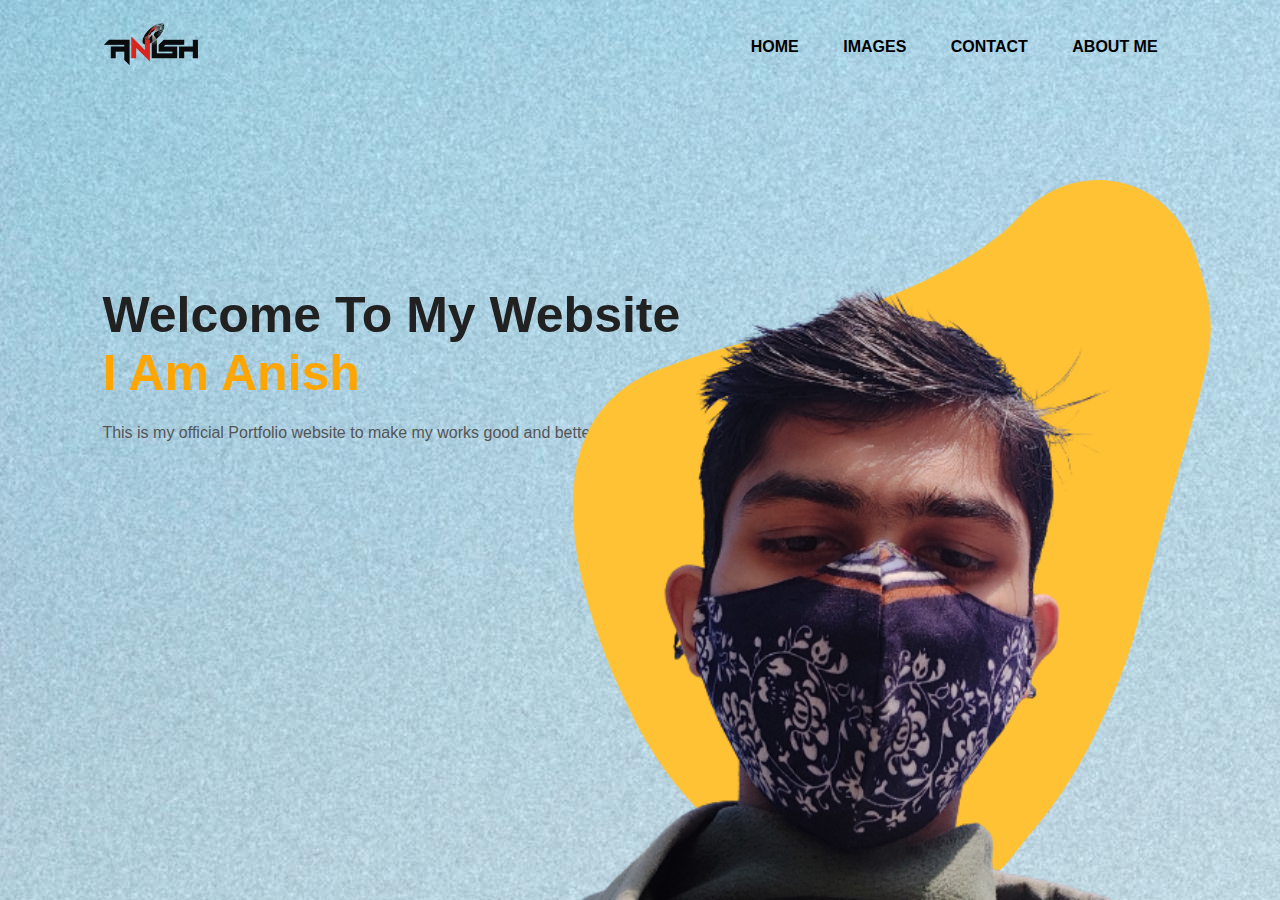
<file: index.html>
<!DOCTYPE html>
<html lang="en">
<head>
    <meta name="viewport" content="width=device-width,initial-scale=1.0"
    <meta charset="UTF-8">
    <meta http-equiv="X-UA-Compatible" content="IE=edge">
    <meta name="viewport" content="width=device-width, initial-scale=1.0">
    <title>Home</title>
    <link rel="stylesheet" href="styles.css">
    <link rel="stylesheet" href="https://cdnjs.cloudflare.com/ajax/libs/font-awesome/5.15.3/css/all.min.css" integrity="sha512-iBBXm8fW90+nuLcSKlbmrPcLa0OT92xO1BIsZ+ywDWZCvqsWgccV3gFoRBv0z+8dLJgyAHIhR35VZc2oM/gI1w==" crossorigin="anonymous" referrerpolicy="no-referrer" />
</head>
<body background="bg.jpg">
    <div class="fa-home">
        <nav>
            <img src="ANISH 1.jpg" class="logo">
            <ul>
                <li><a href="index.html">HOME</a></li>
                <li><a href="Images.html">IMAGES</a></li>
                <li><a href="Contact.html">CONTACT</a></li>
                <li><a href="About Me.html">ABOUT ME</a></li>
            </ul>
        </nav>
        <div class="detel">
            <h1>Welcome To My Website <br> <span>I Am Anish</span></h1>
            <p>This is my official Portfolio website to make my works good and better. </p>
        </div>
        <div class="images">
            <img src="images/shape.png" class="shape">
            <img src="hd image bg.png" class="boy">
        </div>

                       <div class="social">
                         <a href="https://www.facebook.com/itsmeAnish.Ghimire?mibextid=ZbWKwL"><i class="fab fa-facebook"></i></a>
                            <a href="https://instagram.com/silentgamingaanish?igshid=NTA5ZTk1NTc="><i class="fab fa-instagram"></i></a>
                            <a href="https://discord.gg/P64jsYZ8Yk"><i class="fab fa-discord"></i></a>
                            <a href="https://twitter.com/sga_anish?t=OBlN6-t74ScMdZZdzNjGzg&s=09"><i class="fab fa-twitter"></i></a>
                            <a href="https://www.tiktok.com/@sga_anish?is_from_webapp=1&sender_device=pc"><i class="fab fa-tiktok"></i></a>
                            <a href="https://www.youtube.com/@sgaanish/featured"><i class="fa-youtube"></i></a>
                        </div>
    </div> 
                      
</body>
</html>
</file>
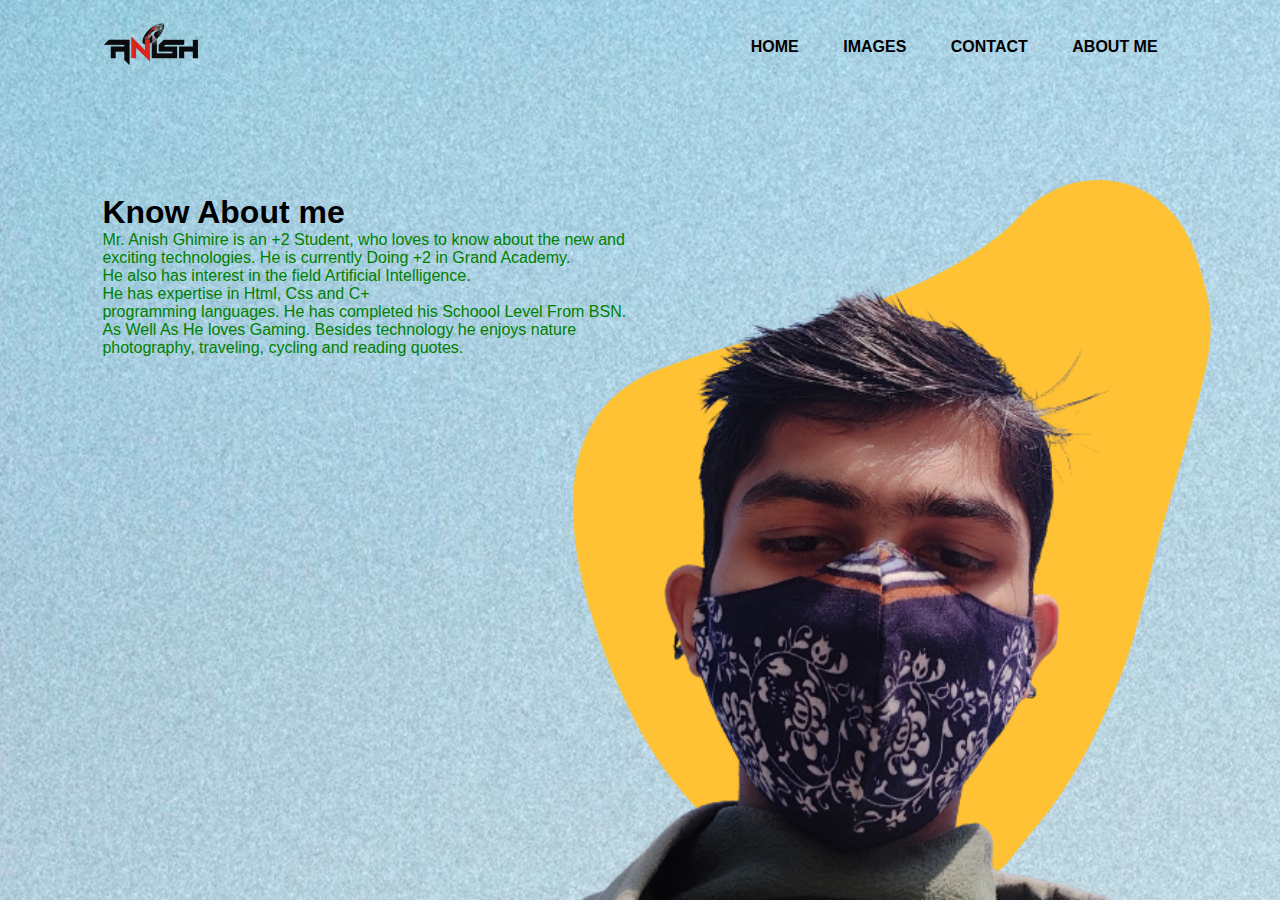
<file: About Me.html>
<!DOCTYPE html>
<html lang="en">
<head>
    <meta charset="UTF-8">
    <meta http-equiv="X-UA-Compatible" content="IE=edge">
    <meta name="viewport" content="width=device-width, initial-scale=1.0">
    <title>About</title>
    <link rel="stylesheet" href="about.css">
    <link rel="stylesheet" href="https://cdnjs.cloudflare.com/ajax/libs/font-awesome/5.15.3/css/all.min.css" integrity="sha512-iBBXm8fW90+nuLcSKlbmrPcLa0OT92xO1BIsZ+ywDWZCvqsWgccV3gFoRBv0z+8dLJgyAHIhR35VZc2oM/gI1w==" crossorigin="anonymous" referrerpolicy="no-referrer" />
</head>
<body background="bg.jpg">
    <div class="fa-home">
        <nav>
            <img src="ANISH 1.jpg" class="logo">
            <ul>
                <li><a href="index.html">HOME</a></li>
                <li><a href="Images.html">IMAGES</a></li>
                <li><a href="Contact.html">CONTACT</a></li>
                <li><a href="About Me.html">ABOUT ME</a></li>
            </ul>
        </nav>
        <div class="social">
            <h1> Know
             About me
         </h1>
             <font size="3" color="green" face="Comic Sans MS">
                 Mr. Anish Ghimire is an +2 Student, who loves to know about the new and <br>exciting technologies.
              He is currently Doing +2 in Grand Academy.<br> He also has interest in the field Artificial Intelligence.<br>
               He has expertise in Html, Css and C+ <br>programming languages. He has completed his Schoool Level From BSN.<br>
                As Well As He loves Gaming. Besides technology he enjoys nature<br> photography, traveling, cycling and reading quotes.<br>
             </font>
          </div>
        
        <div class="images">
            <img src="images/shape.png" class="shape">
            <img src="hd image bg.png" class="boy">
        </div>

                       <div class="social">
                         <a href="https://www.facebook.com/itsmeAnish.Ghimire?mibextid=ZbWKwL"><i class="fab fa-facebook"></i></a>
                            <a href="https://instagram.com/silentgamingaanish?igshid=NTA5ZTk1NTc="><i class="fab fa-instagram"></i></a>
                            <a href="https://discord.gg/P64jsYZ8Yk"><i class="fab fa-discord"></i></a>
                            <a href="https://twitter.com/sga_anish?t=OBlN6-t74ScMdZZdzNjGzg&s=09"><i class="fab fa-twitter"></i></a>
                            <a href="https://www.tiktok.com/@sga_anish?is_from_webapp=1&sender_device=pc"><i class="fab fa-tiktok"></i></a>
                            <a href="https://www.youtube.com/@sgaanish/featured"><i class="fa-youtube"></i></a>
                        </div>
    </div> 
                      
</body>
</html>
</file>
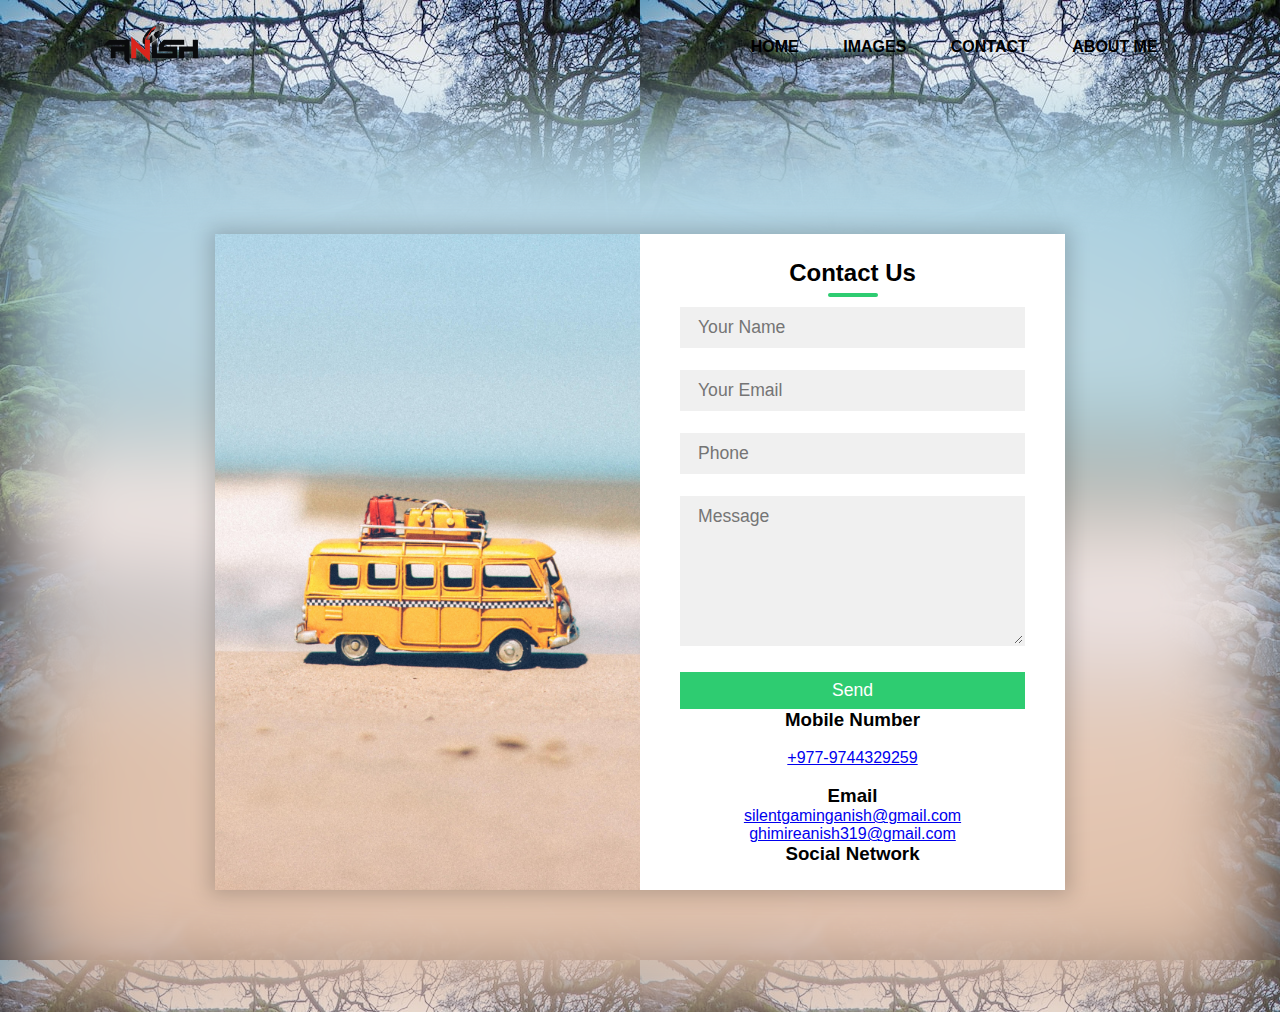
<file: Contact.html>
<!DOCTYPE html>
<html>
<head>
	
	<title>Contact</title>
	<link rel="stylesheet" type="text/css" href="contact.css">
	<link href="https://fonts.googleapis.com/css?family=Quicksand&display=swap" rel="stylesheet">
	<meta name="viewport" content="width=device-width,initial-scale=1.0,minimum-scale=1.0,maximum-scale=1.0">
	<link rel="stylesheet" href="https://cdnjs.cloudflare.com/ajax/libs/font-awesome/5.15.3/css/all.min.css" integrity="sha512-iBBXm8fW90+nuLcSKlbmrPcLa0OT92xO1BIsZ+ywDWZCvqsWgccV3gFoRBv0z+8dLJgyAHIhR35VZc2oM/gI1w==" crossorigin="anonymous" referrerpolicy="no-referrer" />
</head>
<body background="image 3 s.jpg" height="600">
	<div class="fa-home">
		<nav>
            <img src="ANISH 1.jpg" class="logo">
            <ul>
                <li><a href="index.html">HOME</a></li>
                <li><a href="Images.html">IMAGES</a></li>
                <li><a href="Contact.html">CONTACT</a></li>
                <li><a href="About Me.html">ABOUT ME</a></li>
            </ul>
		</nav>
	</div><br>
		<div class="container">
			<div class="contact-box">
				<div class="left"></div>
					<div class="right">
						<h2>Contact Us</h2>
						<input type="text" class="field" placeholder="Your Name">
						<input type="text" class="field" placeholder="Your Email">
						<input type="text" class="field" placeholder="Phone">
						<textarea placeholder="Message" class="field"></textarea>
						<button class="btn">Send</button>
						<div class="detel">
							<h3> Mobile Number</h3><br>
							<p><a href="tel:+977 9744329259">+977-9744329259</a></p><br>
							<h3>Email</h3>
							<p><a href="email">silentgaminganish@gmail.com</a></p>
							<p><a href="email">ghimireanish319@gmail.com</a></p>
						</div>
						<div class="social">
							<h3>Social Network</h3>
							<a href="https://www.facebook.com/itsmeAnish.Ghimire?mibextid=ZbWKwL"><i class="fab fa-facebook"></i></a>
							   <a href="https://instagram.com/silentgamingaanish?igshid=NTA5ZTk1NTc="><i class="fab fa-instagram"></i></a>
							   <a href="https://discord.gg/P64jsYZ8Yk"><i class="fab fa-discord"></i></a>
							   <a href="https://twitter.com/sga_anish?t=OBlN6-t74ScMdZZdzNjGzg&s=09"><i class="fab fa-twitter"></i></a>
							   <a href="https://www.tiktok.com/@sga_anish?is_from_webapp=1&sender_device=pc"><i class="fab fa-tiktok"></i></a>
							   <a href="https://www.youtube.com/@sgaanish/featured"><i class="fa-youtube"></i></a>
						</div>
					</div>
			</div>
		</div>
</body>
</html>
</file>
<file: styles.css>
*{
    margin: 0;
    padding: 0;
    font-family: sans-serif;
}

.hero{
    position: relative;
    width: 100%;
    height: 100vh;
    background: #eff4fd;
    position: relative;
}

nav{
    display: flex;
    width: 84%;
    margin: auto;
    padding: 20px 0;
    align-items: center;
    justify-content: space-between;
}

.logo{
    width: 100px;
    cursor: pointer;
}

nav ul li {
    display: inline-block;
    list-style: none;
    margin: 10px 20px;
}

nav ul li a{
    text-decoration: none;
    color: #000;
    font-weight: bold;
}

nav ul li a:hover{
    color: red;
}

.detel{
    margin-left: 8%;
    margin-top: 15%;
}

.detel h1{
    font-size: 50px;
    color: #212121;
    margin-bottom: 20px;
}

span{
    color: orange;
    
}

.detel p{
    color: #555;
    line-height: 22px;
}

.detel a{
    background: #212121;
    padding: 10px 18px;
    text-decoration: none;
    font-weight: bold;
    color: #fff;
    display: inline-block;
    margin: 30px 0;
    border-radius: 5px;
}

.images{
    width: 45%;
    height: 80%;
    position: absolute;
    bottom: 0;
    right: 100px;
}

.images img{
    height: 100%;
    position: absolute;
    left: 50%;
    bottom: 0;
    transform: translateX(-50%);
    transition: bottom 1s, left 1s;
}

.images:hover .shape{
    bottom: 40px;
}

.images:hover .girl{
    left: 45%;
}

.social{
    margin-left: 8%;
    margin-top: 100px;
}

.social a{
    font-size: 30px;
    color: #212121;
    margin-right: 20px;
}

.social a:hover{
    color: orange;
}
</file>
<file: about.css>
*{
    margin: 0;
    padding: 0;
    font-family: sans-serif;
}

.hero{
    position: relative;
    width: 100%;
    height: 100vh;
    background: #eff4fd;
    position: relative;
}

nav{
    display: flex;
    width: 84%;
    margin: auto;
    padding: 20px 0;
    align-items: center;
    justify-content: space-between;
}

.logo{
    width: 100px;
    cursor: pointer;
}

nav ul li {
    display: inline-block;
    list-style: none;
    margin: 10px 20px;
}

nav ul li a{
    text-decoration: none;
    color: #000;
    font-weight: bold;
}

nav ul li a:hover{
    color: red;
}

.detel{
    margin-left: 8%;
    margin-top: 15%;
}

.detel h1{
    font-size: 50px;
    color: #212121;
    margin-bottom: 20px;
}

span{
    color: orange;
    
}

.detel p{
    color: #555;
    line-height: 22px;
}

.detel a{
    background: #212121;
    padding: 10px 18px;
    text-decoration: none;
    font-weight: bold;
    color: #fff;
    display: inline-block;
    margin: 30px 0;
    border-radius: 5px;
}

.images{
    width: 45%;
    height: 80%;
    position: absolute;
    bottom: 0;
    right: 100px;
}

.images img{
    height: 100%;
    position: absolute;
    left: 50%;
    bottom: 0;
    transform: translateX(-50%);
    transition: bottom 1s, left 1s;
}

.images:hover .shape{
    bottom: 40px;
}

.images:hover .girl{
    left: 45%;
}
 
.social{
    margin-left: 8%;
    margin-top: 100px;
}

.social a{
    font-size: 30px;
    color: #212121;
    margin-right: 20px;
}

.social a:hover{
    color: orange;
}
</file>
<file: contact.css>
*{
	padding:0;
	margin:0;
	box-sizing:border-box;
	font-family:'Quicksand', sans-serif;
}
*{
    margin: 0;
    padding: 0;
    font-family: sans-serif;
}

.hero{
    position: relative;
    width: 100%;
    height: 100vh;
    background: #eff4fd;
    position: relative;
}

nav{
    display: flex;
    width: 84%;
    margin: auto;
    padding: 20px 0;
    align-items: center;
    justify-content: space-between;
}

.logo{
    width: 100px;
    cursor: pointer;
}

nav ul li {
    display: inline-block;
    list-style: none;
    margin: 10px 20px;
}

nav ul li a{
    text-decoration: none;
    color: #000;
    font-weight: bold;
}

nav ul li a:hover{
    color: red;
}

body{
	height: 100vh;
	width: 100%;
}

.container{
	position: relative;
	width: 100%;
	height: 100%;
	display: flex;
	justify-content: center;
	align-items: center;
	padding: 20px 100px;
}

.container:after{
	content: '';
	position: absolute;
	width: 100%;
	height: 100%;
	left: 0;
	top: 0;
	background: url("bg.jpg") no-repeat center;
	background-size: cover;
	filter: blur(50px);
	z-index: -1;
}
.contact-box{
	max-width: 850px;
	display: grid;
	grid-template-columns: repeat(2, 1fr);
	justify-content: center;
	align-items: center;
	text-align: center;
	background-color: #fff;
	box-shadow: 0px 0px 19px 5px rgba(0,0,0,0.19);
}

.left{
	background: url("bg.jpg") no-repeat center;
	background-size: cover;
	height: 100%;
}

.right{
	padding: 25px 40px;
}

h2{
	position: relative;
	padding: 0 0 10px;
	margin-bottom: 10px;
}

h2:after{
	content: '';
    position: absolute;
    left: 50%;
    bottom: 0;
    transform: translateX(-50%);
    height: 4px;
    width: 50px;
    border-radius: 2px;
    background-color: #2ecc71;
}

.field{
	width: 100%;
	border: 2px solid rgba(0, 0, 0, 0);
	outline: none;
	background-color: rgba(230, 230, 230, 0.6);
	padding: 0.5rem 1rem;
	font-size: 1.1rem;
	margin-bottom: 22px;
	transition: .3s;
}

.field:hover{
	background-color: rgba(0, 0, 0, 0.1);
}

textarea{
	min-height: 150px;
}

.btn{
	width: 100%;
	padding: 0.5rem 1rem;
	background-color: #2ecc71;
	color: #fff;
	font-size: 1.1rem;
	border: none;
	outline: none;
	cursor: pointer;
	transition: .3s;
}

.btn:hover{
    background-color: #27ae60;
}

.field:focus{
    border: 2px solid rgba(30,85,250,0.47);
    background-color: #fff;
}

@media screen and (max-width: 880px){
	.contact-box{
		grid-template-columns: 1fr;
	}
	.left{
		height: 200px;
	}
}
</file>
